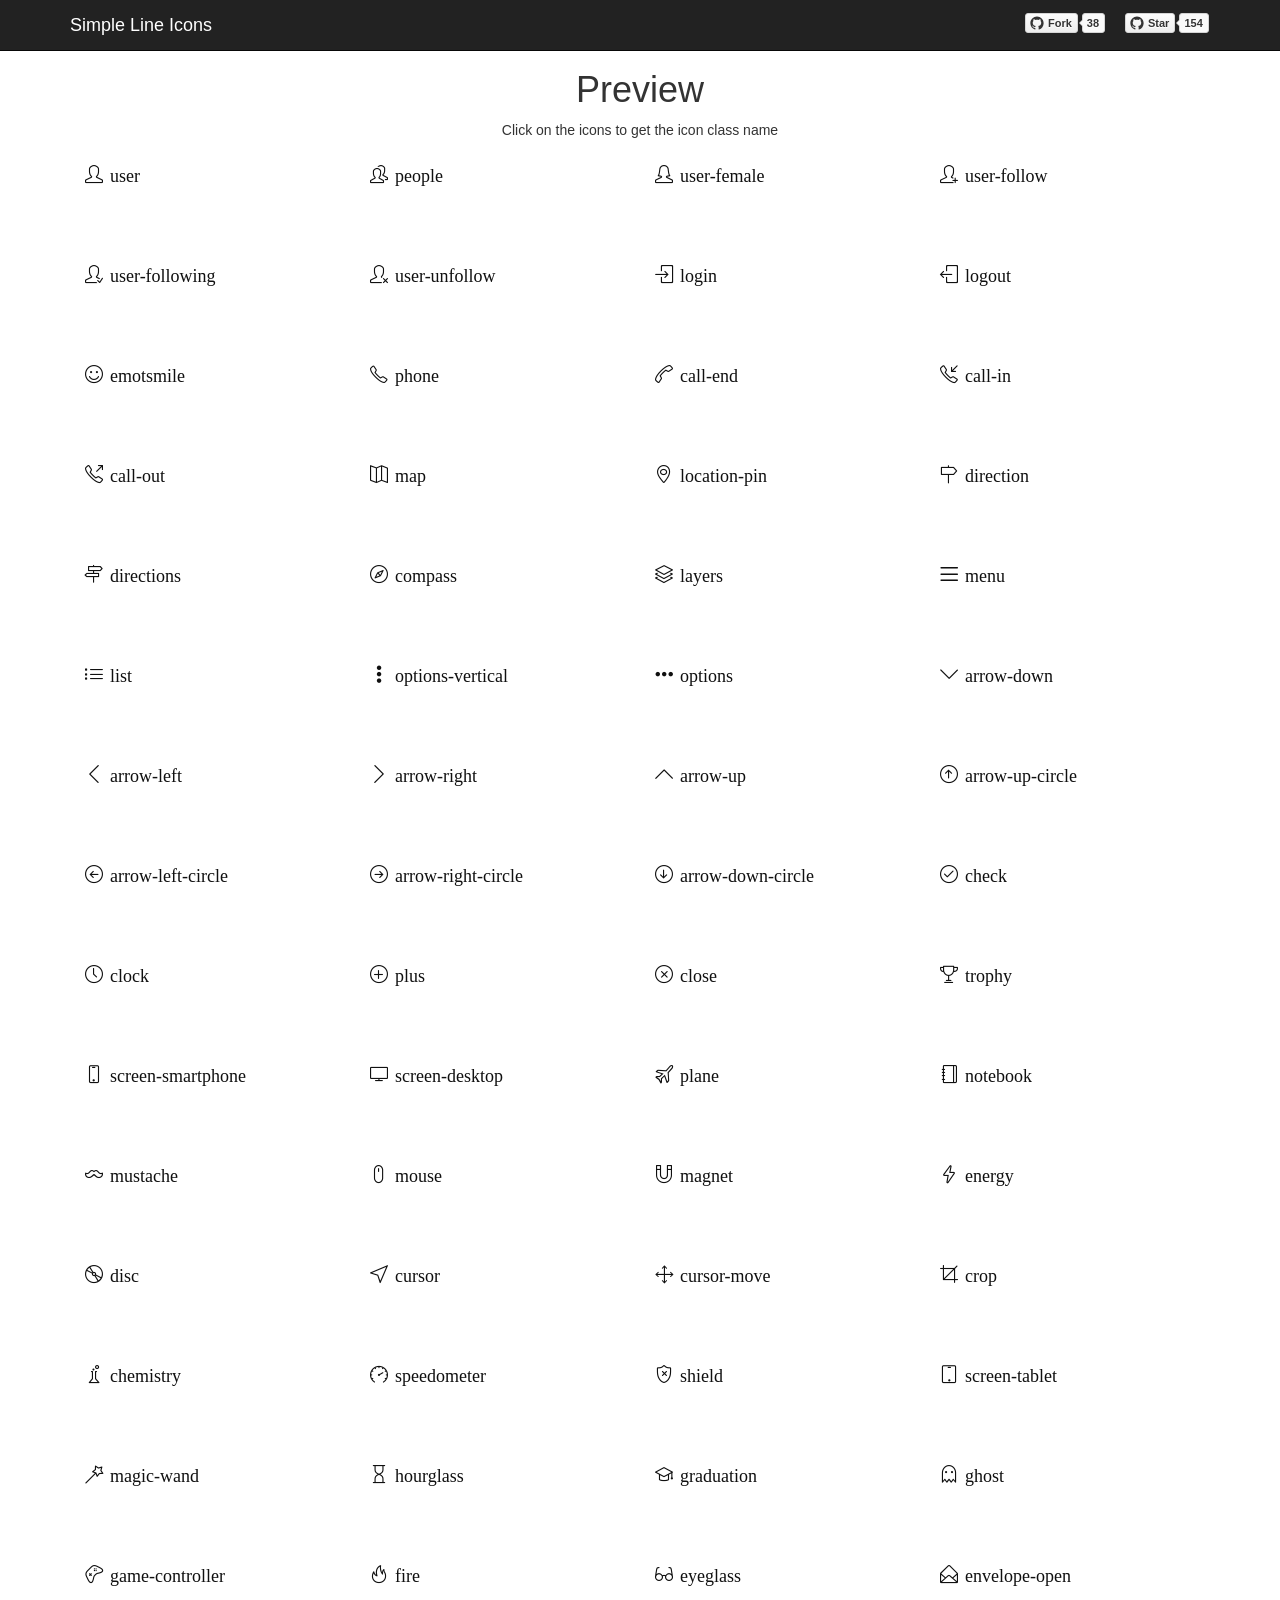
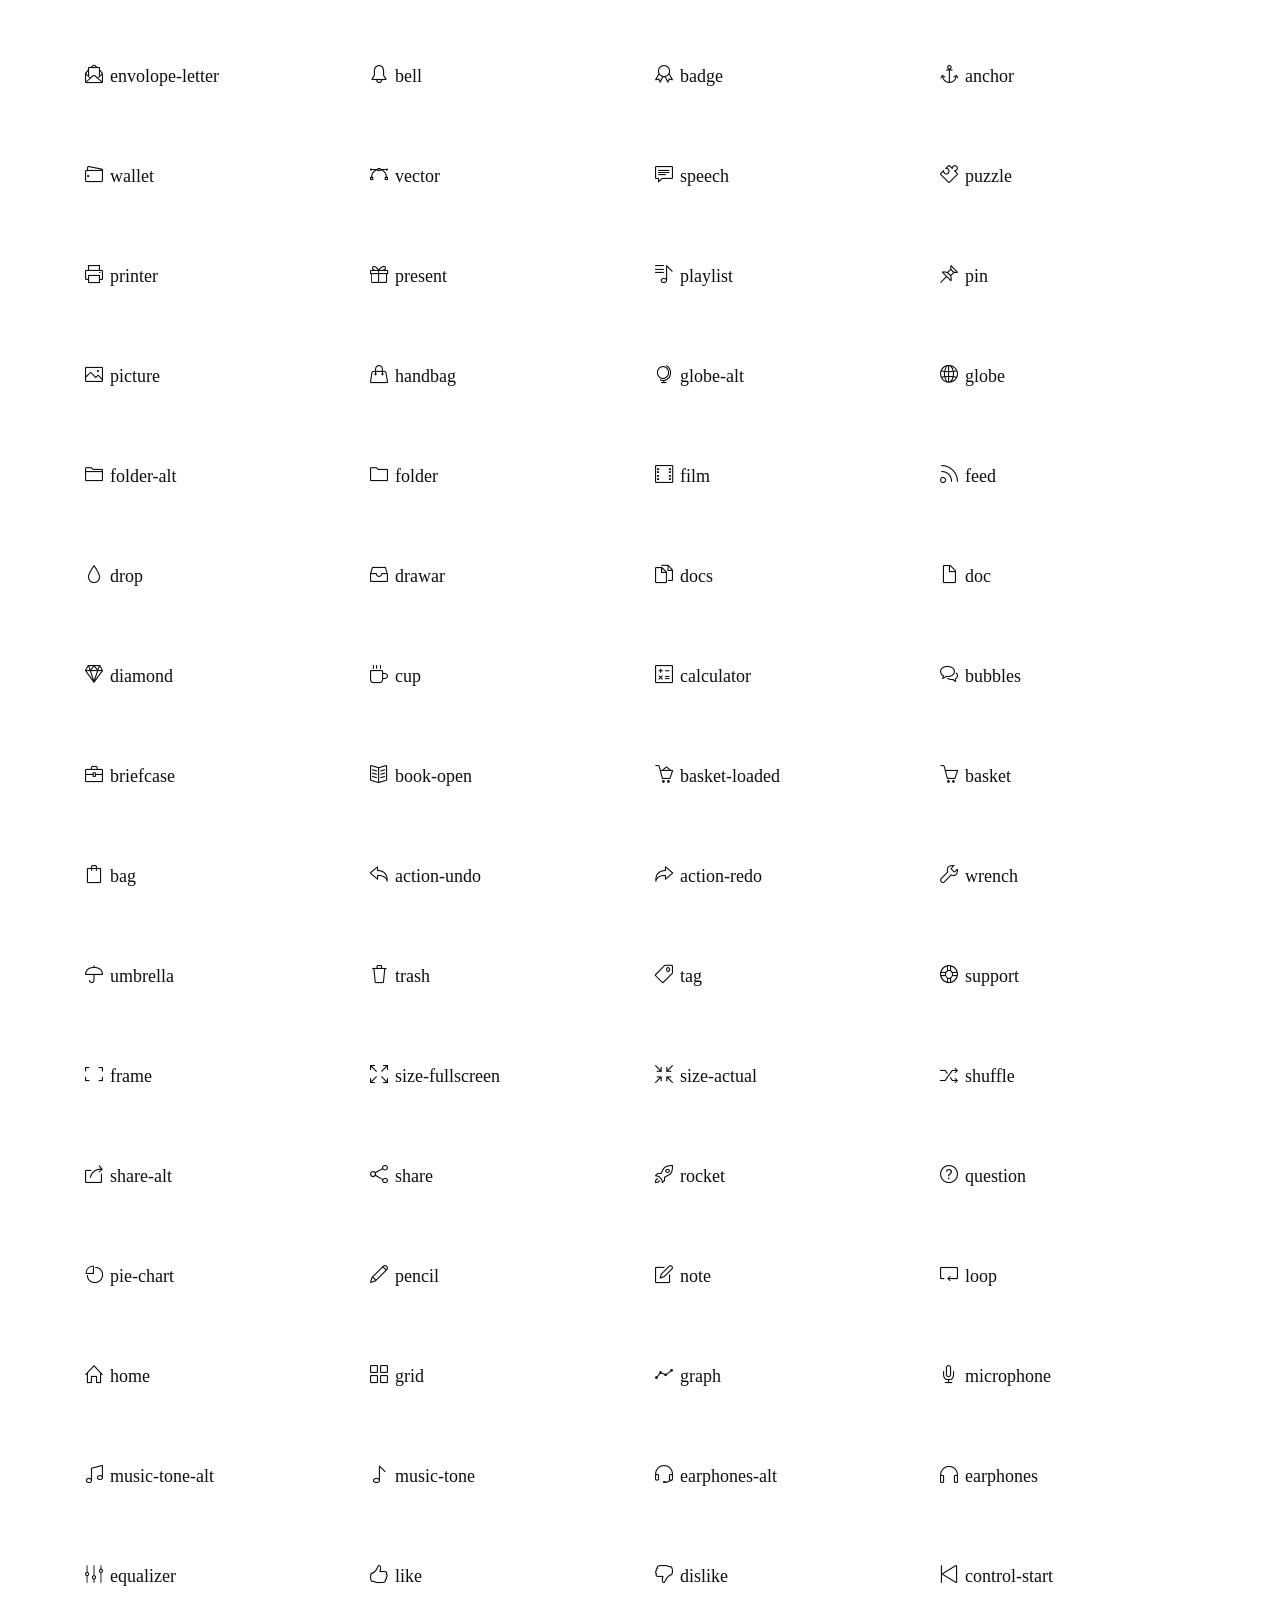
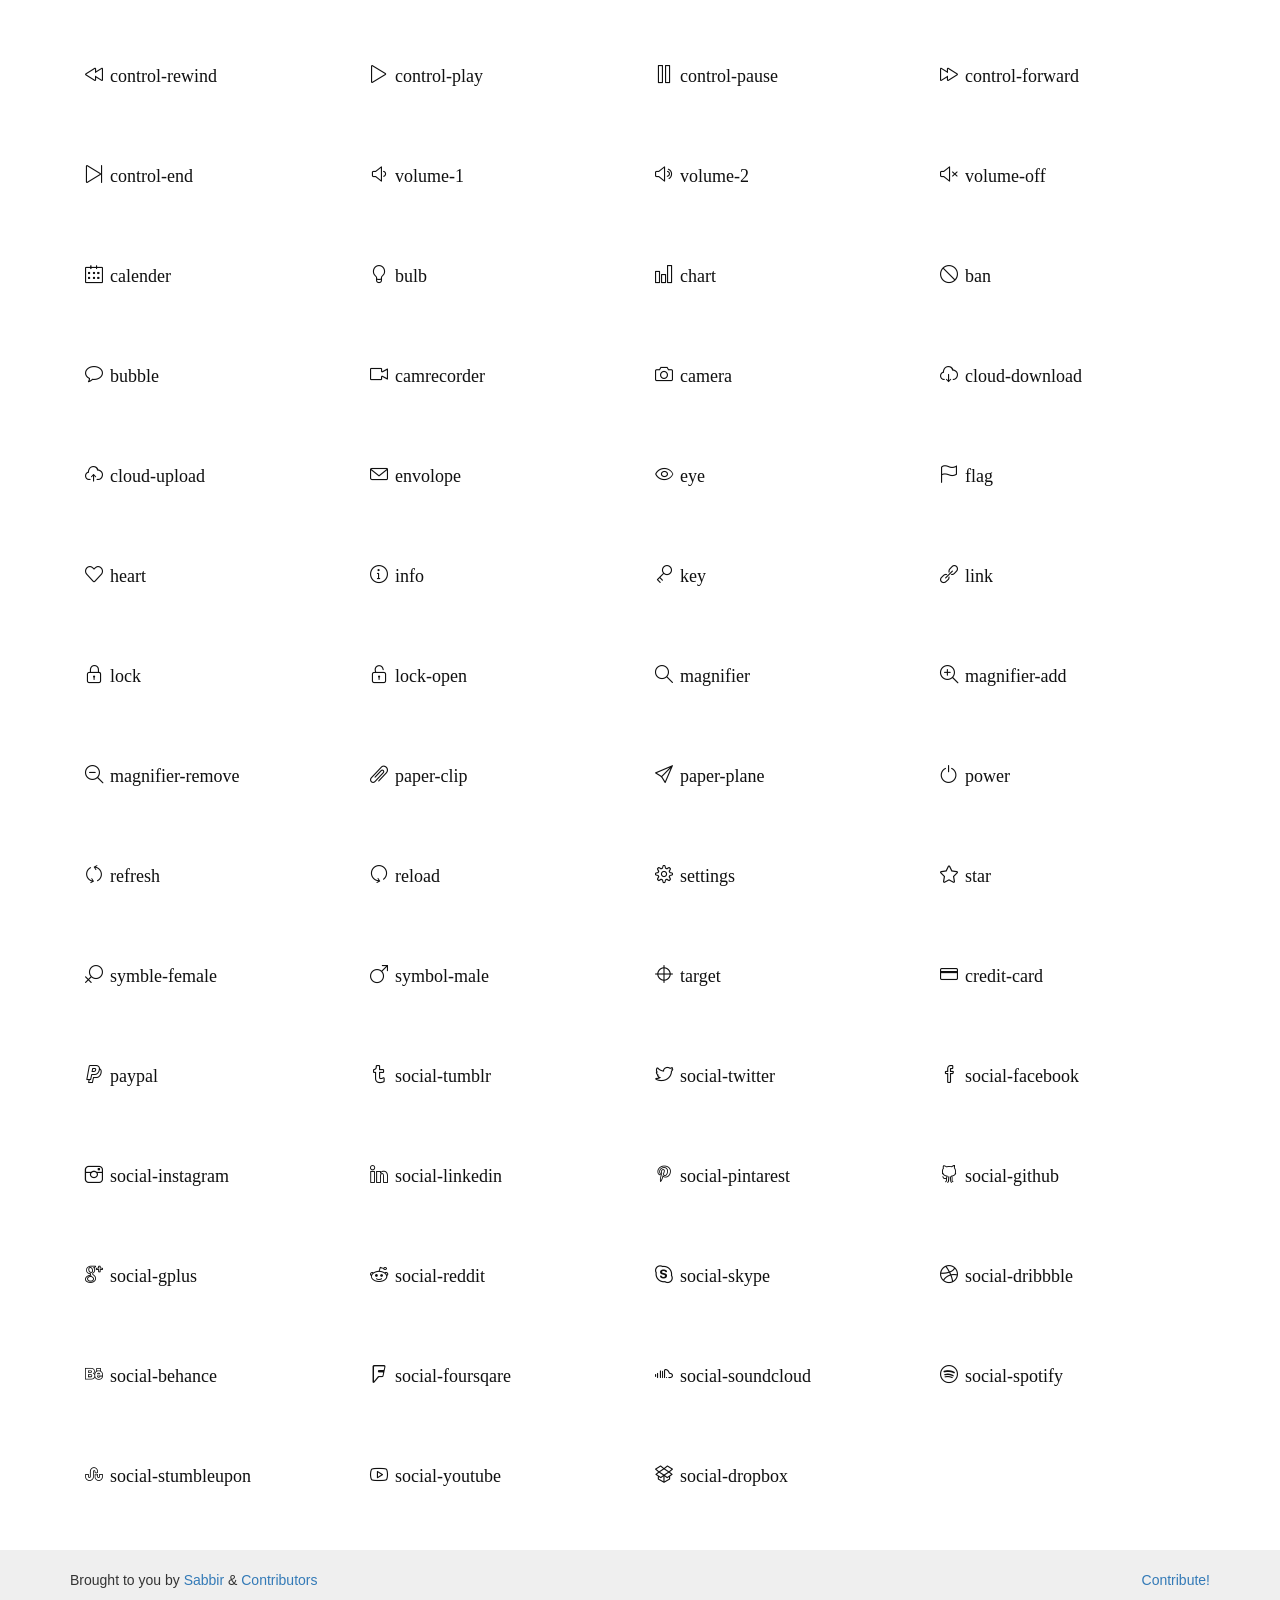
<file: WebRoot/html/simple-line-icons/Simple Line Icons.html>
<!-- saved from url=(0045)http://thesabbir.github.io/simple-line-icons/ -->
<html><head><meta http-equiv="Content-Type" content="text/html; charset=UTF-8">
    <meta charset="utf-8">
    <meta http-equiv="X-UA-Compatible" content="IE=edge,chrome=1">
    <meta name="description" content="Simple line icons">
    <meta name="keywords" content="simple, line, icons, icon pack, web icon">
    <meta name="viewport" content="width=device-width, initial-scale=1">
    <link rel="stylesheet" href="./Simple Line Icons_files/simple-line-icons.css">
    <link rel="stylesheet" href="./Simple Line Icons_files/bootstrap.css">
    <link rel="stylesheet" href="./Simple Line Icons_files/style.css">
    <title>Simple Line Icons</title>
<style type="text/css"></style></head>
<body>

<nav class="navbar navbar-inverse navbar-fixed-top">
    <div class="container">
        <div class="navbar-header">
            <button type="button" class="navbar-toggle collapsed" data-toggle="collapse" data-target="#bs-navbar-collapse">
                <span class="sr-only">Toggle navigation</span>
                <span class="icon-bar"></span>
                <span class="icon-bar"></span>
                <span class="icon-bar"></span>
            </button>
            <a class="navbar-brand" href="https://github.com/thesabbir/simple-line-icons">Simple Line Icons</a>
        </div>

        <div class="collapse navbar-collapse" id="bs-navbar-collapse">
            <ul class="nav navbar-nav navbar-right">
                <li><iframe src="./Simple Line Icons_files/github-btn.html" frameborder="0" scrolling="0" width="100px" height="20px"></iframe></li>
                <li><iframe src="./Simple Line Icons_files/github-btn(1).html" frameborder="0" scrolling="0" width="100px" height="20px"></iframe></li>
            </ul>
        </div>
    </div>
</nav>

<div class="container mt">
    <h1 class="text-center">Preview</h1>
    <p class="text-center">Click on the icons to get the icon class name</p>
    <div class="icon-preview-box col-xs-6 col-md-3 col-lg-3">
                <div class="preview">
                <a href="http://thesabbir.github.io/simple-line-icons/#" class="show-code" title="click to show css class name"><i class="icon-user icons"></i><span class="name">user</span> <code class="code-preview" style="display: none;">.icon-user</code></a>
                </div>
            </div><div class="icon-preview-box col-xs-6 col-md-3 col-lg-3">
                <div class="preview">
                <a href="http://thesabbir.github.io/simple-line-icons/#" class="show-code" title="click to show css class name"><i class="icon-people icons"></i><span class="name">people</span> <code class="code-preview" style="display: none;">.icon-people</code></a>
                </div>
            </div><div class="icon-preview-box col-xs-6 col-md-3 col-lg-3">
                <div class="preview">
                <a href="http://thesabbir.github.io/simple-line-icons/#" class="show-code" title="click to show css class name"><i class="icon-user-female icons"></i><span class="name">user-female</span> <code class="code-preview" style="display: none;">.icon-user-female</code></a>
                </div>
            </div><div class="icon-preview-box col-xs-6 col-md-3 col-lg-3">
                <div class="preview">
                <a href="http://thesabbir.github.io/simple-line-icons/#" class="show-code" title="click to show css class name"><i class="icon-user-follow icons"></i><span class="name">user-follow</span> <code class="code-preview" style="display: none;">.icon-user-follow</code></a>
                </div>
            </div><div class="icon-preview-box col-xs-6 col-md-3 col-lg-3">
                <div class="preview">
                <a href="http://thesabbir.github.io/simple-line-icons/#" class="show-code" title="click to show css class name"><i class="icon-user-following icons"></i><span class="name">user-following</span> <code class="code-preview" style="display: none;">.icon-user-following</code></a>
                </div>
            </div><div class="icon-preview-box col-xs-6 col-md-3 col-lg-3">
                <div class="preview">
                <a href="http://thesabbir.github.io/simple-line-icons/#" class="show-code" title="click to show css class name"><i class="icon-user-unfollow icons"></i><span class="name">user-unfollow</span> <code class="code-preview" style="display: none;">.icon-user-unfollow</code></a>
                </div>
            </div><div class="icon-preview-box col-xs-6 col-md-3 col-lg-3">
                <div class="preview">
                <a href="http://thesabbir.github.io/simple-line-icons/#" class="show-code" title="click to show css class name"><i class="icon-login icons"></i><span class="name">login</span> <code class="code-preview" style="display: none;">.icon-login</code></a>
                </div>
            </div><div class="icon-preview-box col-xs-6 col-md-3 col-lg-3">
                <div class="preview">
                <a href="http://thesabbir.github.io/simple-line-icons/#" class="show-code" title="click to show css class name"><i class="icon-logout icons"></i><span class="name">logout</span> <code class="code-preview" style="display: none;">.icon-logout</code></a>
                </div>
            </div><div class="icon-preview-box col-xs-6 col-md-3 col-lg-3">
                <div class="preview">
                <a href="http://thesabbir.github.io/simple-line-icons/#" class="show-code" title="click to show css class name"><i class="icon-emotsmile icons"></i><span class="name">emotsmile</span> <code class="code-preview" style="display: none;">.icon-emotsmile</code></a>
                </div>
            </div><div class="icon-preview-box col-xs-6 col-md-3 col-lg-3">
                <div class="preview">
                <a href="http://thesabbir.github.io/simple-line-icons/#" class="show-code" title="click to show css class name"><i class="icon-phone icons"></i><span class="name">phone</span> <code class="code-preview" style="display: none;">.icon-phone</code></a>
                </div>
            </div><div class="icon-preview-box col-xs-6 col-md-3 col-lg-3">
                <div class="preview">
                <a href="http://thesabbir.github.io/simple-line-icons/#" class="show-code" title="click to show css class name"><i class="icon-call-end icons"></i><span class="name">call-end</span> <code class="code-preview" style="display: none;">.icon-call-end</code></a>
                </div>
            </div><div class="icon-preview-box col-xs-6 col-md-3 col-lg-3">
                <div class="preview">
                <a href="http://thesabbir.github.io/simple-line-icons/#" class="show-code" title="click to show css class name"><i class="icon-call-in icons"></i><span class="name">call-in</span> <code class="code-preview" style="display: none;">.icon-call-in</code></a>
                </div>
            </div><div class="icon-preview-box col-xs-6 col-md-3 col-lg-3">
                <div class="preview">
                <a href="http://thesabbir.github.io/simple-line-icons/#" class="show-code" title="click to show css class name"><i class="icon-call-out icons"></i><span class="name">call-out</span> <code class="code-preview" style="display: none;">.icon-call-out</code></a>
                </div>
            </div><div class="icon-preview-box col-xs-6 col-md-3 col-lg-3">
                <div class="preview">
                <a href="http://thesabbir.github.io/simple-line-icons/#" class="show-code" title="click to show css class name"><i class="icon-map icons"></i><span class="name">map</span> <code class="code-preview" style="display: none;">.icon-map</code></a>
                </div>
            </div><div class="icon-preview-box col-xs-6 col-md-3 col-lg-3">
                <div class="preview">
                <a href="http://thesabbir.github.io/simple-line-icons/#" class="show-code" title="click to show css class name"><i class="icon-location-pin icons"></i><span class="name">location-pin</span> <code class="code-preview" style="display: none;">.icon-location-pin</code></a>
                </div>
            </div><div class="icon-preview-box col-xs-6 col-md-3 col-lg-3">
                <div class="preview">
                <a href="http://thesabbir.github.io/simple-line-icons/#" class="show-code" title="click to show css class name"><i class="icon-direction icons"></i><span class="name">direction</span> <code class="code-preview" style="display: none;">.icon-direction</code></a>
                </div>
            </div><div class="icon-preview-box col-xs-6 col-md-3 col-lg-3">
                <div class="preview">
                <a href="http://thesabbir.github.io/simple-line-icons/#" class="show-code" title="click to show css class name"><i class="icon-directions icons"></i><span class="name">directions</span> <code class="code-preview" style="display: none;">.icon-directions</code></a>
                </div>
            </div><div class="icon-preview-box col-xs-6 col-md-3 col-lg-3">
                <div class="preview">
                <a href="http://thesabbir.github.io/simple-line-icons/#" class="show-code" title="click to show css class name"><i class="icon-compass icons"></i><span class="name">compass</span> <code class="code-preview" style="display: none;">.icon-compass</code></a>
                </div>
            </div><div class="icon-preview-box col-xs-6 col-md-3 col-lg-3">
                <div class="preview">
                <a href="http://thesabbir.github.io/simple-line-icons/#" class="show-code" title="click to show css class name"><i class="icon-layers icons"></i><span class="name">layers</span> <code class="code-preview" style="display: none;">.icon-layers</code></a>
                </div>
            </div><div class="icon-preview-box col-xs-6 col-md-3 col-lg-3">
                <div class="preview">
                <a href="http://thesabbir.github.io/simple-line-icons/#" class="show-code" title="click to show css class name"><i class="icon-menu icons"></i><span class="name">menu</span> <code class="code-preview" style="display: none;">.icon-menu</code></a>
                </div>
            </div><div class="icon-preview-box col-xs-6 col-md-3 col-lg-3">
                <div class="preview">
                <a href="http://thesabbir.github.io/simple-line-icons/#" class="show-code" title="click to show css class name"><i class="icon-list icons"></i><span class="name">list</span> <code class="code-preview" style="display: none;">.icon-list</code></a>
                </div>
            </div><div class="icon-preview-box col-xs-6 col-md-3 col-lg-3">
                <div class="preview">
                <a href="http://thesabbir.github.io/simple-line-icons/#" class="show-code" title="click to show css class name"><i class="icon-options-vertical icons"></i><span class="name">options-vertical</span> <code class="code-preview" style="display: none;">.icon-options-vertical</code></a>
                </div>
            </div><div class="icon-preview-box col-xs-6 col-md-3 col-lg-3">
                <div class="preview">
                <a href="http://thesabbir.github.io/simple-line-icons/#" class="show-code" title="click to show css class name"><i class="icon-options icons"></i><span class="name">options</span> <code class="code-preview" style="display: none;">.icon-options</code></a>
                </div>
            </div><div class="icon-preview-box col-xs-6 col-md-3 col-lg-3">
                <div class="preview">
                <a href="http://thesabbir.github.io/simple-line-icons/#" class="show-code" title="click to show css class name"><i class="icon-arrow-down icons"></i><span class="name">arrow-down</span> <code class="code-preview" style="display: none;">.icon-arrow-down</code></a>
                </div>
            </div><div class="icon-preview-box col-xs-6 col-md-3 col-lg-3">
                <div class="preview">
                <a href="http://thesabbir.github.io/simple-line-icons/#" class="show-code" title="click to show css class name"><i class="icon-arrow-left icons"></i><span class="name">arrow-left</span> <code class="code-preview" style="display: none;">.icon-arrow-left</code></a>
                </div>
            </div><div class="icon-preview-box col-xs-6 col-md-3 col-lg-3">
                <div class="preview">
                <a href="http://thesabbir.github.io/simple-line-icons/#" class="show-code" title="click to show css class name"><i class="icon-arrow-right icons"></i><span class="name">arrow-right</span> <code class="code-preview" style="display: none;">.icon-arrow-right</code></a>
                </div>
            </div><div class="icon-preview-box col-xs-6 col-md-3 col-lg-3">
                <div class="preview">
                <a href="http://thesabbir.github.io/simple-line-icons/#" class="show-code" title="click to show css class name"><i class="icon-arrow-up icons"></i><span class="name">arrow-up</span> <code class="code-preview" style="display: none;">.icon-arrow-up</code></a>
                </div>
            </div><div class="icon-preview-box col-xs-6 col-md-3 col-lg-3">
                <div class="preview">
                <a href="http://thesabbir.github.io/simple-line-icons/#" class="show-code" title="click to show css class name"><i class="icon-arrow-up-circle icons"></i><span class="name">arrow-up-circle</span> <code class="code-preview" style="display: none;">.icon-arrow-up-circle</code></a>
                </div>
            </div><div class="icon-preview-box col-xs-6 col-md-3 col-lg-3">
                <div class="preview">
                <a href="http://thesabbir.github.io/simple-line-icons/#" class="show-code" title="click to show css class name"><i class="icon-arrow-left-circle icons"></i><span class="name">arrow-left-circle</span> <code class="code-preview" style="display: none;">.icon-arrow-left-circle</code></a>
                </div>
            </div><div class="icon-preview-box col-xs-6 col-md-3 col-lg-3">
                <div class="preview">
                <a href="http://thesabbir.github.io/simple-line-icons/#" class="show-code" title="click to show css class name"><i class="icon-arrow-right-circle icons"></i><span class="name">arrow-right-circle</span> <code class="code-preview" style="display: none;">.icon-arrow-right-circle</code></a>
                </div>
            </div><div class="icon-preview-box col-xs-6 col-md-3 col-lg-3">
                <div class="preview">
                <a href="http://thesabbir.github.io/simple-line-icons/#" class="show-code" title="click to show css class name"><i class="icon-arrow-down-circle icons"></i><span class="name">arrow-down-circle</span> <code class="code-preview" style="display: none;">.icon-arrow-down-circle</code></a>
                </div>
            </div><div class="icon-preview-box col-xs-6 col-md-3 col-lg-3">
                <div class="preview">
                <a href="http://thesabbir.github.io/simple-line-icons/#" class="show-code" title="click to show css class name"><i class="icon-check icons"></i><span class="name">check</span> <code class="code-preview" style="display: none;">.icon-check</code></a>
                </div>
            </div><div class="icon-preview-box col-xs-6 col-md-3 col-lg-3">
                <div class="preview">
                <a href="http://thesabbir.github.io/simple-line-icons/#" class="show-code" title="click to show css class name"><i class="icon-clock icons"></i><span class="name">clock</span> <code class="code-preview" style="display: none;">.icon-clock</code></a>
                </div>
            </div><div class="icon-preview-box col-xs-6 col-md-3 col-lg-3">
                <div class="preview">
                <a href="http://thesabbir.github.io/simple-line-icons/#" class="show-code" title="click to show css class name"><i class="icon-plus icons"></i><span class="name">plus</span> <code class="code-preview" style="display: none;">.icon-plus</code></a>
                </div>
            </div><div class="icon-preview-box col-xs-6 col-md-3 col-lg-3">
                <div class="preview">
                <a href="http://thesabbir.github.io/simple-line-icons/#" class="show-code" title="click to show css class name"><i class="icon-close icons"></i><span class="name">close</span> <code class="code-preview" style="display: none;">.icon-close</code></a>
                </div>
            </div><div class="icon-preview-box col-xs-6 col-md-3 col-lg-3">
                <div class="preview">
                <a href="http://thesabbir.github.io/simple-line-icons/#" class="show-code" title="click to show css class name"><i class="icon-trophy icons"></i><span class="name">trophy</span> <code class="code-preview" style="display: none;">.icon-trophy</code></a>
                </div>
            </div><div class="icon-preview-box col-xs-6 col-md-3 col-lg-3">
                <div class="preview">
                <a href="http://thesabbir.github.io/simple-line-icons/#" class="show-code" title="click to show css class name"><i class="icon-screen-smartphone icons"></i><span class="name">screen-smartphone</span> <code class="code-preview" style="display: none;">.icon-screen-smartphone</code></a>
                </div>
            </div><div class="icon-preview-box col-xs-6 col-md-3 col-lg-3">
                <div class="preview">
                <a href="http://thesabbir.github.io/simple-line-icons/#" class="show-code" title="click to show css class name"><i class="icon-screen-desktop icons"></i><span class="name">screen-desktop</span> <code class="code-preview" style="display: none;">.icon-screen-desktop</code></a>
                </div>
            </div><div class="icon-preview-box col-xs-6 col-md-3 col-lg-3">
                <div class="preview">
                <a href="http://thesabbir.github.io/simple-line-icons/#" class="show-code" title="click to show css class name"><i class="icon-plane icons"></i><span class="name">plane</span> <code class="code-preview" style="display: none;">.icon-plane</code></a>
                </div>
            </div><div class="icon-preview-box col-xs-6 col-md-3 col-lg-3">
                <div class="preview">
                <a href="http://thesabbir.github.io/simple-line-icons/#" class="show-code" title="click to show css class name"><i class="icon-notebook icons"></i><span class="name">notebook</span> <code class="code-preview" style="display: none;">.icon-notebook</code></a>
                </div>
            </div><div class="icon-preview-box col-xs-6 col-md-3 col-lg-3">
                <div class="preview">
                <a href="http://thesabbir.github.io/simple-line-icons/#" class="show-code" title="click to show css class name"><i class="icon-mustache icons"></i><span class="name">mustache</span> <code class="code-preview" style="display: none;">.icon-mustache</code></a>
                </div>
            </div><div class="icon-preview-box col-xs-6 col-md-3 col-lg-3">
                <div class="preview">
                <a href="http://thesabbir.github.io/simple-line-icons/#" class="show-code" title="click to show css class name"><i class="icon-mouse icons"></i><span class="name">mouse</span> <code class="code-preview" style="display: none;">.icon-mouse</code></a>
                </div>
            </div><div class="icon-preview-box col-xs-6 col-md-3 col-lg-3">
                <div class="preview">
                <a href="http://thesabbir.github.io/simple-line-icons/#" class="show-code" title="click to show css class name"><i class="icon-magnet icons"></i><span class="name">magnet</span> <code class="code-preview" style="display: none;">.icon-magnet</code></a>
                </div>
            </div><div class="icon-preview-box col-xs-6 col-md-3 col-lg-3">
                <div class="preview">
                <a href="http://thesabbir.github.io/simple-line-icons/#" class="show-code" title="click to show css class name"><i class="icon-energy icons"></i><span class="name">energy</span> <code class="code-preview" style="display: none;">.icon-energy</code></a>
                </div>
            </div><div class="icon-preview-box col-xs-6 col-md-3 col-lg-3">
                <div class="preview">
                <a href="http://thesabbir.github.io/simple-line-icons/#" class="show-code" title="click to show css class name"><i class="icon-disc icons"></i><span class="name">disc</span> <code class="code-preview" style="display: none;">.icon-disc</code></a>
                </div>
            </div><div class="icon-preview-box col-xs-6 col-md-3 col-lg-3">
                <div class="preview">
                <a href="http://thesabbir.github.io/simple-line-icons/#" class="show-code" title="click to show css class name"><i class="icon-cursor icons"></i><span class="name">cursor</span> <code class="code-preview" style="display: none;">.icon-cursor</code></a>
                </div>
            </div><div class="icon-preview-box col-xs-6 col-md-3 col-lg-3">
                <div class="preview">
                <a href="http://thesabbir.github.io/simple-line-icons/#" class="show-code" title="click to show css class name"><i class="icon-cursor-move icons"></i><span class="name">cursor-move</span> <code class="code-preview" style="display: none;">.icon-cursor-move</code></a>
                </div>
            </div><div class="icon-preview-box col-xs-6 col-md-3 col-lg-3">
                <div class="preview">
                <a href="http://thesabbir.github.io/simple-line-icons/#" class="show-code" title="click to show css class name"><i class="icon-crop icons"></i><span class="name">crop</span> <code class="code-preview" style="display: none;">.icon-crop</code></a>
                </div>
            </div><div class="icon-preview-box col-xs-6 col-md-3 col-lg-3">
                <div class="preview">
                <a href="http://thesabbir.github.io/simple-line-icons/#" class="show-code" title="click to show css class name"><i class="icon-chemistry icons"></i><span class="name">chemistry</span> <code class="code-preview" style="display: none;">.icon-chemistry</code></a>
                </div>
            </div><div class="icon-preview-box col-xs-6 col-md-3 col-lg-3">
                <div class="preview">
                <a href="http://thesabbir.github.io/simple-line-icons/#" class="show-code" title="click to show css class name"><i class="icon-speedometer icons"></i><span class="name">speedometer</span> <code class="code-preview" style="display: none;">.icon-speedometer</code></a>
                </div>
            </div><div class="icon-preview-box col-xs-6 col-md-3 col-lg-3">
                <div class="preview">
                <a href="http://thesabbir.github.io/simple-line-icons/#" class="show-code" title="click to show css class name"><i class="icon-shield icons"></i><span class="name">shield</span> <code class="code-preview" style="display: none;">.icon-shield</code></a>
                </div>
            </div><div class="icon-preview-box col-xs-6 col-md-3 col-lg-3">
                <div class="preview">
                <a href="http://thesabbir.github.io/simple-line-icons/#" class="show-code" title="click to show css class name"><i class="icon-screen-tablet icons"></i><span class="name">screen-tablet</span> <code class="code-preview" style="display: none;">.icon-screen-tablet</code></a>
                </div>
            </div><div class="icon-preview-box col-xs-6 col-md-3 col-lg-3">
                <div class="preview">
                <a href="http://thesabbir.github.io/simple-line-icons/#" class="show-code" title="click to show css class name"><i class="icon-magic-wand icons"></i><span class="name">magic-wand</span> <code class="code-preview" style="display: none;">.icon-magic-wand</code></a>
                </div>
            </div><div class="icon-preview-box col-xs-6 col-md-3 col-lg-3">
                <div class="preview">
                <a href="http://thesabbir.github.io/simple-line-icons/#" class="show-code" title="click to show css class name"><i class="icon-hourglass icons"></i><span class="name">hourglass</span> <code class="code-preview" style="display: none;">.icon-hourglass</code></a>
                </div>
            </div><div class="icon-preview-box col-xs-6 col-md-3 col-lg-3">
                <div class="preview">
                <a href="http://thesabbir.github.io/simple-line-icons/#" class="show-code" title="click to show css class name"><i class="icon-graduation icons"></i><span class="name">graduation</span> <code class="code-preview" style="display: none;">.icon-graduation</code></a>
                </div>
            </div><div class="icon-preview-box col-xs-6 col-md-3 col-lg-3">
                <div class="preview">
                <a href="http://thesabbir.github.io/simple-line-icons/#" class="show-code" title="click to show css class name"><i class="icon-ghost icons"></i><span class="name">ghost</span> <code class="code-preview" style="display: none;">.icon-ghost</code></a>
                </div>
            </div><div class="icon-preview-box col-xs-6 col-md-3 col-lg-3">
                <div class="preview">
                <a href="http://thesabbir.github.io/simple-line-icons/#" class="show-code" title="click to show css class name"><i class="icon-game-controller icons"></i><span class="name">game-controller</span> <code class="code-preview" style="display: none;">.icon-game-controller</code></a>
                </div>
            </div><div class="icon-preview-box col-xs-6 col-md-3 col-lg-3">
                <div class="preview">
                <a href="http://thesabbir.github.io/simple-line-icons/#" class="show-code" title="click to show css class name"><i class="icon-fire icons"></i><span class="name">fire</span> <code class="code-preview" style="display: none;">.icon-fire</code></a>
                </div>
            </div><div class="icon-preview-box col-xs-6 col-md-3 col-lg-3">
                <div class="preview">
                <a href="http://thesabbir.github.io/simple-line-icons/#" class="show-code" title="click to show css class name"><i class="icon-eyeglass icons"></i><span class="name">eyeglass</span> <code class="code-preview" style="display: none;">.icon-eyeglass</code></a>
                </div>
            </div><div class="icon-preview-box col-xs-6 col-md-3 col-lg-3">
                <div class="preview">
                <a href="http://thesabbir.github.io/simple-line-icons/#" class="show-code" title="click to show css class name"><i class="icon-envelope-open icons"></i><span class="name">envelope-open</span> <code class="code-preview" style="display: none;">.icon-envelope-open</code></a>
                </div>
            </div><div class="icon-preview-box col-xs-6 col-md-3 col-lg-3">
                <div class="preview">
                <a href="http://thesabbir.github.io/simple-line-icons/#" class="show-code" title="click to show css class name"><i class="icon-envolope-letter icons"></i><span class="name">envolope-letter</span> <code class="code-preview" style="display: none;">.icon-envolope-letter</code></a>
                </div>
            </div><div class="icon-preview-box col-xs-6 col-md-3 col-lg-3">
                <div class="preview">
                <a href="http://thesabbir.github.io/simple-line-icons/#" class="show-code" title="click to show css class name"><i class="icon-bell icons"></i><span class="name">bell</span> <code class="code-preview" style="display: none;">.icon-bell</code></a>
                </div>
            </div><div class="icon-preview-box col-xs-6 col-md-3 col-lg-3">
                <div class="preview">
                <a href="http://thesabbir.github.io/simple-line-icons/#" class="show-code" title="click to show css class name"><i class="icon-badge icons"></i><span class="name">badge</span> <code class="code-preview" style="display: none;">.icon-badge</code></a>
                </div>
            </div><div class="icon-preview-box col-xs-6 col-md-3 col-lg-3">
                <div class="preview">
                <a href="http://thesabbir.github.io/simple-line-icons/#" class="show-code" title="click to show css class name"><i class="icon-anchor icons"></i><span class="name">anchor</span> <code class="code-preview" style="display: none;">.icon-anchor</code></a>
                </div>
            </div><div class="icon-preview-box col-xs-6 col-md-3 col-lg-3">
                <div class="preview">
                <a href="http://thesabbir.github.io/simple-line-icons/#" class="show-code" title="click to show css class name"><i class="icon-wallet icons"></i><span class="name">wallet</span> <code class="code-preview" style="display: none;">.icon-wallet</code></a>
                </div>
            </div><div class="icon-preview-box col-xs-6 col-md-3 col-lg-3">
                <div class="preview">
                <a href="http://thesabbir.github.io/simple-line-icons/#" class="show-code" title="click to show css class name"><i class="icon-vector icons"></i><span class="name">vector</span> <code class="code-preview" style="display: none;">.icon-vector</code></a>
                </div>
            </div><div class="icon-preview-box col-xs-6 col-md-3 col-lg-3">
                <div class="preview">
                <a href="http://thesabbir.github.io/simple-line-icons/#" class="show-code" title="click to show css class name"><i class="icon-speech icons"></i><span class="name">speech</span> <code class="code-preview" style="display: none;">.icon-speech</code></a>
                </div>
            </div><div class="icon-preview-box col-xs-6 col-md-3 col-lg-3">
                <div class="preview">
                <a href="http://thesabbir.github.io/simple-line-icons/#" class="show-code" title="click to show css class name"><i class="icon-puzzle icons"></i><span class="name">puzzle</span> <code class="code-preview" style="display: none;">.icon-puzzle</code></a>
                </div>
            </div><div class="icon-preview-box col-xs-6 col-md-3 col-lg-3">
                <div class="preview">
                <a href="http://thesabbir.github.io/simple-line-icons/#" class="show-code" title="click to show css class name"><i class="icon-printer icons"></i><span class="name">printer</span> <code class="code-preview" style="display: none;">.icon-printer</code></a>
                </div>
            </div><div class="icon-preview-box col-xs-6 col-md-3 col-lg-3">
                <div class="preview">
                <a href="http://thesabbir.github.io/simple-line-icons/#" class="show-code" title="click to show css class name"><i class="icon-present icons"></i><span class="name">present</span> <code class="code-preview" style="display: none;">.icon-present</code></a>
                </div>
            </div><div class="icon-preview-box col-xs-6 col-md-3 col-lg-3">
                <div class="preview">
                <a href="http://thesabbir.github.io/simple-line-icons/#" class="show-code" title="click to show css class name"><i class="icon-playlist icons"></i><span class="name">playlist</span> <code class="code-preview" style="display: none;">.icon-playlist</code></a>
                </div>
            </div><div class="icon-preview-box col-xs-6 col-md-3 col-lg-3">
                <div class="preview">
                <a href="http://thesabbir.github.io/simple-line-icons/#" class="show-code" title="click to show css class name"><i class="icon-pin icons"></i><span class="name">pin</span> <code class="code-preview" style="display: none;">.icon-pin</code></a>
                </div>
            </div><div class="icon-preview-box col-xs-6 col-md-3 col-lg-3">
                <div class="preview">
                <a href="http://thesabbir.github.io/simple-line-icons/#" class="show-code" title="click to show css class name"><i class="icon-picture icons"></i><span class="name">picture</span> <code class="code-preview" style="display: none;">.icon-picture</code></a>
                </div>
            </div><div class="icon-preview-box col-xs-6 col-md-3 col-lg-3">
                <div class="preview">
                <a href="http://thesabbir.github.io/simple-line-icons/#" class="show-code" title="click to show css class name"><i class="icon-handbag icons"></i><span class="name">handbag</span> <code class="code-preview" style="display: none;">.icon-handbag</code></a>
                </div>
            </div><div class="icon-preview-box col-xs-6 col-md-3 col-lg-3">
                <div class="preview">
                <a href="http://thesabbir.github.io/simple-line-icons/#" class="show-code" title="click to show css class name"><i class="icon-globe-alt icons"></i><span class="name">globe-alt</span> <code class="code-preview" style="display: none;">.icon-globe-alt</code></a>
                </div>
            </div><div class="icon-preview-box col-xs-6 col-md-3 col-lg-3">
                <div class="preview">
                <a href="http://thesabbir.github.io/simple-line-icons/#" class="show-code" title="click to show css class name"><i class="icon-globe icons"></i><span class="name">globe</span> <code class="code-preview" style="display: none;">.icon-globe</code></a>
                </div>
            </div><div class="icon-preview-box col-xs-6 col-md-3 col-lg-3">
                <div class="preview">
                <a href="http://thesabbir.github.io/simple-line-icons/#" class="show-code" title="click to show css class name"><i class="icon-folder-alt icons"></i><span class="name">folder-alt</span> <code class="code-preview" style="display: none;">.icon-folder-alt</code></a>
                </div>
            </div><div class="icon-preview-box col-xs-6 col-md-3 col-lg-3">
                <div class="preview">
                <a href="http://thesabbir.github.io/simple-line-icons/#" class="show-code" title="click to show css class name"><i class="icon-folder icons"></i><span class="name">folder</span> <code class="code-preview" style="display: none;">.icon-folder</code></a>
                </div>
            </div><div class="icon-preview-box col-xs-6 col-md-3 col-lg-3">
                <div class="preview">
                <a href="http://thesabbir.github.io/simple-line-icons/#" class="show-code" title="click to show css class name"><i class="icon-film icons"></i><span class="name">film</span> <code class="code-preview" style="display: none;">.icon-film</code></a>
                </div>
            </div><div class="icon-preview-box col-xs-6 col-md-3 col-lg-3">
                <div class="preview">
                <a href="http://thesabbir.github.io/simple-line-icons/#" class="show-code" title="click to show css class name"><i class="icon-feed icons"></i><span class="name">feed</span> <code class="code-preview" style="display: none;">.icon-feed</code></a>
                </div>
            </div><div class="icon-preview-box col-xs-6 col-md-3 col-lg-3">
                <div class="preview">
                <a href="http://thesabbir.github.io/simple-line-icons/#" class="show-code" title="click to show css class name"><i class="icon-drop icons"></i><span class="name">drop</span> <code class="code-preview" style="display: none;">.icon-drop</code></a>
                </div>
            </div><div class="icon-preview-box col-xs-6 col-md-3 col-lg-3">
                <div class="preview">
                <a href="http://thesabbir.github.io/simple-line-icons/#" class="show-code" title="click to show css class name"><i class="icon-drawar icons"></i><span class="name">drawar</span> <code class="code-preview" style="display: none;">.icon-drawar</code></a>
                </div>
            </div><div class="icon-preview-box col-xs-6 col-md-3 col-lg-3">
                <div class="preview">
                <a href="http://thesabbir.github.io/simple-line-icons/#" class="show-code" title="click to show css class name"><i class="icon-docs icons"></i><span class="name">docs</span> <code class="code-preview" style="display: none;">.icon-docs</code></a>
                </div>
            </div><div class="icon-preview-box col-xs-6 col-md-3 col-lg-3">
                <div class="preview">
                <a href="http://thesabbir.github.io/simple-line-icons/#" class="show-code" title="click to show css class name"><i class="icon-doc icons"></i><span class="name">doc</span> <code class="code-preview" style="display: none;">.icon-doc</code></a>
                </div>
            </div><div class="icon-preview-box col-xs-6 col-md-3 col-lg-3">
                <div class="preview">
                <a href="http://thesabbir.github.io/simple-line-icons/#" class="show-code" title="click to show css class name"><i class="icon-diamond icons"></i><span class="name">diamond</span> <code class="code-preview" style="display: none;">.icon-diamond</code></a>
                </div>
            </div><div class="icon-preview-box col-xs-6 col-md-3 col-lg-3">
                <div class="preview">
                <a href="http://thesabbir.github.io/simple-line-icons/#" class="show-code" title="click to show css class name"><i class="icon-cup icons"></i><span class="name">cup</span> <code class="code-preview" style="display: none;">.icon-cup</code></a>
                </div>
            </div><div class="icon-preview-box col-xs-6 col-md-3 col-lg-3">
                <div class="preview">
                <a href="http://thesabbir.github.io/simple-line-icons/#" class="show-code" title="click to show css class name"><i class="icon-calculator icons"></i><span class="name">calculator</span> <code class="code-preview" style="display: none;">.icon-calculator</code></a>
                </div>
            </div><div class="icon-preview-box col-xs-6 col-md-3 col-lg-3">
                <div class="preview">
                <a href="http://thesabbir.github.io/simple-line-icons/#" class="show-code" title="click to show css class name"><i class="icon-bubbles icons"></i><span class="name">bubbles</span> <code class="code-preview" style="display: none;">.icon-bubbles</code></a>
                </div>
            </div><div class="icon-preview-box col-xs-6 col-md-3 col-lg-3">
                <div class="preview">
                <a href="http://thesabbir.github.io/simple-line-icons/#" class="show-code" title="click to show css class name"><i class="icon-briefcase icons"></i><span class="name">briefcase</span> <code class="code-preview" style="display: none;">.icon-briefcase</code></a>
                </div>
            </div><div class="icon-preview-box col-xs-6 col-md-3 col-lg-3">
                <div class="preview">
                <a href="http://thesabbir.github.io/simple-line-icons/#" class="show-code" title="click to show css class name"><i class="icon-book-open icons"></i><span class="name">book-open</span> <code class="code-preview" style="display: none;">.icon-book-open</code></a>
                </div>
            </div><div class="icon-preview-box col-xs-6 col-md-3 col-lg-3">
                <div class="preview">
                <a href="http://thesabbir.github.io/simple-line-icons/#" class="show-code" title="click to show css class name"><i class="icon-basket-loaded icons"></i><span class="name">basket-loaded</span> <code class="code-preview" style="display: none;">.icon-basket-loaded</code></a>
                </div>
            </div><div class="icon-preview-box col-xs-6 col-md-3 col-lg-3">
                <div class="preview">
                <a href="http://thesabbir.github.io/simple-line-icons/#" class="show-code" title="click to show css class name"><i class="icon-basket icons"></i><span class="name">basket</span> <code class="code-preview" style="display: none;">.icon-basket</code></a>
                </div>
            </div><div class="icon-preview-box col-xs-6 col-md-3 col-lg-3">
                <div class="preview">
                <a href="http://thesabbir.github.io/simple-line-icons/#" class="show-code" title="click to show css class name"><i class="icon-bag icons"></i><span class="name">bag</span> <code class="code-preview" style="display: none;">.icon-bag</code></a>
                </div>
            </div><div class="icon-preview-box col-xs-6 col-md-3 col-lg-3">
                <div class="preview">
                <a href="http://thesabbir.github.io/simple-line-icons/#" class="show-code" title="click to show css class name"><i class="icon-action-undo icons"></i><span class="name">action-undo</span> <code class="code-preview" style="display: none;">.icon-action-undo</code></a>
                </div>
            </div><div class="icon-preview-box col-xs-6 col-md-3 col-lg-3">
                <div class="preview">
                <a href="http://thesabbir.github.io/simple-line-icons/#" class="show-code" title="click to show css class name"><i class="icon-action-redo icons"></i><span class="name">action-redo</span> <code class="code-preview" style="display: none;">.icon-action-redo</code></a>
                </div>
            </div><div class="icon-preview-box col-xs-6 col-md-3 col-lg-3">
                <div class="preview">
                <a href="http://thesabbir.github.io/simple-line-icons/#" class="show-code" title="click to show css class name"><i class="icon-wrench icons"></i><span class="name">wrench</span> <code class="code-preview" style="display: none;">.icon-wrench</code></a>
                </div>
            </div><div class="icon-preview-box col-xs-6 col-md-3 col-lg-3">
                <div class="preview">
                <a href="http://thesabbir.github.io/simple-line-icons/#" class="show-code" title="click to show css class name"><i class="icon-umbrella icons"></i><span class="name">umbrella</span> <code class="code-preview" style="display: none;">.icon-umbrella</code></a>
                </div>
            </div><div class="icon-preview-box col-xs-6 col-md-3 col-lg-3">
                <div class="preview">
                <a href="http://thesabbir.github.io/simple-line-icons/#" class="show-code" title="click to show css class name"><i class="icon-trash icons"></i><span class="name">trash</span> <code class="code-preview" style="display: none;">.icon-trash</code></a>
                </div>
            </div><div class="icon-preview-box col-xs-6 col-md-3 col-lg-3">
                <div class="preview">
                <a href="http://thesabbir.github.io/simple-line-icons/#" class="show-code" title="click to show css class name"><i class="icon-tag icons"></i><span class="name">tag</span> <code class="code-preview" style="display: none;">.icon-tag</code></a>
                </div>
            </div><div class="icon-preview-box col-xs-6 col-md-3 col-lg-3">
                <div class="preview">
                <a href="http://thesabbir.github.io/simple-line-icons/#" class="show-code" title="click to show css class name"><i class="icon-support icons"></i><span class="name">support</span> <code class="code-preview" style="display: none;">.icon-support</code></a>
                </div>
            </div><div class="icon-preview-box col-xs-6 col-md-3 col-lg-3">
                <div class="preview">
                <a href="http://thesabbir.github.io/simple-line-icons/#" class="show-code" title="click to show css class name"><i class="icon-frame icons"></i><span class="name">frame</span> <code class="code-preview" style="display: none;">.icon-frame</code></a>
                </div>
            </div><div class="icon-preview-box col-xs-6 col-md-3 col-lg-3">
                <div class="preview">
                <a href="http://thesabbir.github.io/simple-line-icons/#" class="show-code" title="click to show css class name"><i class="icon-size-fullscreen icons"></i><span class="name">size-fullscreen</span> <code class="code-preview" style="display: none;">.icon-size-fullscreen</code></a>
                </div>
            </div><div class="icon-preview-box col-xs-6 col-md-3 col-lg-3">
                <div class="preview">
                <a href="http://thesabbir.github.io/simple-line-icons/#" class="show-code" title="click to show css class name"><i class="icon-size-actual icons"></i><span class="name">size-actual</span> <code class="code-preview" style="display: none;">.icon-size-actual</code></a>
                </div>
            </div><div class="icon-preview-box col-xs-6 col-md-3 col-lg-3">
                <div class="preview">
                <a href="http://thesabbir.github.io/simple-line-icons/#" class="show-code" title="click to show css class name"><i class="icon-shuffle icons"></i><span class="name">shuffle</span> <code class="code-preview" style="display: none;">.icon-shuffle</code></a>
                </div>
            </div><div class="icon-preview-box col-xs-6 col-md-3 col-lg-3">
                <div class="preview">
                <a href="http://thesabbir.github.io/simple-line-icons/#" class="show-code" title="click to show css class name"><i class="icon-share-alt icons"></i><span class="name">share-alt</span> <code class="code-preview" style="display: none;">.icon-share-alt</code></a>
                </div>
            </div><div class="icon-preview-box col-xs-6 col-md-3 col-lg-3">
                <div class="preview">
                <a href="http://thesabbir.github.io/simple-line-icons/#" class="show-code" title="click to show css class name"><i class="icon-share icons"></i><span class="name">share</span> <code class="code-preview" style="display: none;">.icon-share</code></a>
                </div>
            </div><div class="icon-preview-box col-xs-6 col-md-3 col-lg-3">
                <div class="preview">
                <a href="http://thesabbir.github.io/simple-line-icons/#" class="show-code" title="click to show css class name"><i class="icon-rocket icons"></i><span class="name">rocket</span> <code class="code-preview" style="display: none;">.icon-rocket</code></a>
                </div>
            </div><div class="icon-preview-box col-xs-6 col-md-3 col-lg-3">
                <div class="preview">
                <a href="http://thesabbir.github.io/simple-line-icons/#" class="show-code" title="click to show css class name"><i class="icon-question icons"></i><span class="name">question</span> <code class="code-preview" style="display: none;">.icon-question</code></a>
                </div>
            </div><div class="icon-preview-box col-xs-6 col-md-3 col-lg-3">
                <div class="preview">
                <a href="http://thesabbir.github.io/simple-line-icons/#" class="show-code" title="click to show css class name"><i class="icon-pie-chart icons"></i><span class="name">pie-chart</span> <code class="code-preview" style="display: none;">.icon-pie-chart</code></a>
                </div>
            </div><div class="icon-preview-box col-xs-6 col-md-3 col-lg-3">
                <div class="preview">
                <a href="http://thesabbir.github.io/simple-line-icons/#" class="show-code" title="click to show css class name"><i class="icon-pencil icons"></i><span class="name">pencil</span> <code class="code-preview" style="display: none;">.icon-pencil</code></a>
                </div>
            </div><div class="icon-preview-box col-xs-6 col-md-3 col-lg-3">
                <div class="preview">
                <a href="http://thesabbir.github.io/simple-line-icons/#" class="show-code" title="click to show css class name"><i class="icon-note icons"></i><span class="name">note</span> <code class="code-preview" style="display: none;">.icon-note</code></a>
                </div>
            </div><div class="icon-preview-box col-xs-6 col-md-3 col-lg-3">
                <div class="preview">
                <a href="http://thesabbir.github.io/simple-line-icons/#" class="show-code" title="click to show css class name"><i class="icon-loop icons"></i><span class="name">loop</span> <code class="code-preview" style="display: none;">.icon-loop</code></a>
                </div>
            </div><div class="icon-preview-box col-xs-6 col-md-3 col-lg-3">
                <div class="preview">
                <a href="http://thesabbir.github.io/simple-line-icons/#" class="show-code" title="click to show css class name"><i class="icon-home icons"></i><span class="name">home</span> <code class="code-preview" style="display: none;">.icon-home</code></a>
                </div>
            </div><div class="icon-preview-box col-xs-6 col-md-3 col-lg-3">
                <div class="preview">
                <a href="http://thesabbir.github.io/simple-line-icons/#" class="show-code" title="click to show css class name"><i class="icon-grid icons"></i><span class="name">grid</span> <code class="code-preview" style="display: none;">.icon-grid</code></a>
                </div>
            </div><div class="icon-preview-box col-xs-6 col-md-3 col-lg-3">
                <div class="preview">
                <a href="http://thesabbir.github.io/simple-line-icons/#" class="show-code" title="click to show css class name"><i class="icon-graph icons"></i><span class="name">graph</span> <code class="code-preview" style="display: none;">.icon-graph</code></a>
                </div>
            </div><div class="icon-preview-box col-xs-6 col-md-3 col-lg-3">
                <div class="preview">
                <a href="http://thesabbir.github.io/simple-line-icons/#" class="show-code" title="click to show css class name"><i class="icon-microphone icons"></i><span class="name">microphone</span> <code class="code-preview" style="display: none;">.icon-microphone</code></a>
                </div>
            </div><div class="icon-preview-box col-xs-6 col-md-3 col-lg-3">
                <div class="preview">
                <a href="http://thesabbir.github.io/simple-line-icons/#" class="show-code" title="click to show css class name"><i class="icon-music-tone-alt icons"></i><span class="name">music-tone-alt</span> <code class="code-preview" style="display: none;">.icon-music-tone-alt</code></a>
                </div>
            </div><div class="icon-preview-box col-xs-6 col-md-3 col-lg-3">
                <div class="preview">
                <a href="http://thesabbir.github.io/simple-line-icons/#" class="show-code" title="click to show css class name"><i class="icon-music-tone icons"></i><span class="name">music-tone</span> <code class="code-preview" style="display: none;">.icon-music-tone</code></a>
                </div>
            </div><div class="icon-preview-box col-xs-6 col-md-3 col-lg-3">
                <div class="preview">
                <a href="http://thesabbir.github.io/simple-line-icons/#" class="show-code" title="click to show css class name"><i class="icon-earphones-alt icons"></i><span class="name">earphones-alt</span> <code class="code-preview" style="display: none;">.icon-earphones-alt</code></a>
                </div>
            </div><div class="icon-preview-box col-xs-6 col-md-3 col-lg-3">
                <div class="preview">
                <a href="http://thesabbir.github.io/simple-line-icons/#" class="show-code" title="click to show css class name"><i class="icon-earphones icons"></i><span class="name">earphones</span> <code class="code-preview" style="display: none;">.icon-earphones</code></a>
                </div>
            </div><div class="icon-preview-box col-xs-6 col-md-3 col-lg-3">
                <div class="preview">
                <a href="http://thesabbir.github.io/simple-line-icons/#" class="show-code" title="click to show css class name"><i class="icon-equalizer icons"></i><span class="name">equalizer</span> <code class="code-preview" style="display: none;">.icon-equalizer</code></a>
                </div>
            </div><div class="icon-preview-box col-xs-6 col-md-3 col-lg-3">
                <div class="preview">
                <a href="http://thesabbir.github.io/simple-line-icons/#" class="show-code" title="click to show css class name"><i class="icon-like icons"></i><span class="name">like</span> <code class="code-preview" style="display: none;">.icon-like</code></a>
                </div>
            </div><div class="icon-preview-box col-xs-6 col-md-3 col-lg-3">
                <div class="preview">
                <a href="http://thesabbir.github.io/simple-line-icons/#" class="show-code" title="click to show css class name"><i class="icon-dislike icons"></i><span class="name">dislike</span> <code class="code-preview" style="display: none;">.icon-dislike</code></a>
                </div>
            </div><div class="icon-preview-box col-xs-6 col-md-3 col-lg-3">
                <div class="preview">
                <a href="http://thesabbir.github.io/simple-line-icons/#" class="show-code" title="click to show css class name"><i class="icon-control-start icons"></i><span class="name">control-start</span> <code class="code-preview" style="display: none;">.icon-control-start</code></a>
                </div>
            </div><div class="icon-preview-box col-xs-6 col-md-3 col-lg-3">
                <div class="preview">
                <a href="http://thesabbir.github.io/simple-line-icons/#" class="show-code" title="click to show css class name"><i class="icon-control-rewind icons"></i><span class="name">control-rewind</span> <code class="code-preview" style="display: none;">.icon-control-rewind</code></a>
                </div>
            </div><div class="icon-preview-box col-xs-6 col-md-3 col-lg-3">
                <div class="preview">
                <a href="http://thesabbir.github.io/simple-line-icons/#" class="show-code" title="click to show css class name"><i class="icon-control-play icons"></i><span class="name">control-play</span> <code class="code-preview" style="display: none;">.icon-control-play</code></a>
                </div>
            </div><div class="icon-preview-box col-xs-6 col-md-3 col-lg-3">
                <div class="preview">
                <a href="http://thesabbir.github.io/simple-line-icons/#" class="show-code" title="click to show css class name"><i class="icon-control-pause icons"></i><span class="name">control-pause</span> <code class="code-preview" style="display: none;">.icon-control-pause</code></a>
                </div>
            </div><div class="icon-preview-box col-xs-6 col-md-3 col-lg-3">
                <div class="preview">
                <a href="http://thesabbir.github.io/simple-line-icons/#" class="show-code" title="click to show css class name"><i class="icon-control-forward icons"></i><span class="name">control-forward</span> <code class="code-preview" style="display: none;">.icon-control-forward</code></a>
                </div>
            </div><div class="icon-preview-box col-xs-6 col-md-3 col-lg-3">
                <div class="preview">
                <a href="http://thesabbir.github.io/simple-line-icons/#" class="show-code" title="click to show css class name"><i class="icon-control-end icons"></i><span class="name">control-end</span> <code class="code-preview" style="display: none;">.icon-control-end</code></a>
                </div>
            </div><div class="icon-preview-box col-xs-6 col-md-3 col-lg-3">
                <div class="preview">
                <a href="http://thesabbir.github.io/simple-line-icons/#" class="show-code" title="click to show css class name"><i class="icon-volume-1 icons"></i><span class="name">volume-1</span> <code class="code-preview" style="display: none;">.icon-volume-1</code></a>
                </div>
            </div><div class="icon-preview-box col-xs-6 col-md-3 col-lg-3">
                <div class="preview">
                <a href="http://thesabbir.github.io/simple-line-icons/#" class="show-code" title="click to show css class name"><i class="icon-volume-2 icons"></i><span class="name">volume-2</span> <code class="code-preview" style="display: none;">.icon-volume-2</code></a>
                </div>
            </div><div class="icon-preview-box col-xs-6 col-md-3 col-lg-3">
                <div class="preview">
                <a href="http://thesabbir.github.io/simple-line-icons/#" class="show-code" title="click to show css class name"><i class="icon-volume-off icons"></i><span class="name">volume-off</span> <code class="code-preview" style="display: none;">.icon-volume-off</code></a>
                </div>
            </div><div class="icon-preview-box col-xs-6 col-md-3 col-lg-3">
                <div class="preview">
                <a href="http://thesabbir.github.io/simple-line-icons/#" class="show-code" title="click to show css class name"><i class="icon-calender icons"></i><span class="name">calender</span> <code class="code-preview" style="display: none;">.icon-calender</code></a>
                </div>
            </div><div class="icon-preview-box col-xs-6 col-md-3 col-lg-3">
                <div class="preview">
                <a href="http://thesabbir.github.io/simple-line-icons/#" class="show-code" title="click to show css class name"><i class="icon-bulb icons"></i><span class="name">bulb</span> <code class="code-preview" style="display: none;">.icon-bulb</code></a>
                </div>
            </div><div class="icon-preview-box col-xs-6 col-md-3 col-lg-3">
                <div class="preview">
                <a href="http://thesabbir.github.io/simple-line-icons/#" class="show-code" title="click to show css class name"><i class="icon-chart icons"></i><span class="name">chart</span> <code class="code-preview" style="display: none;">.icon-chart</code></a>
                </div>
            </div><div class="icon-preview-box col-xs-6 col-md-3 col-lg-3">
                <div class="preview">
                <a href="http://thesabbir.github.io/simple-line-icons/#" class="show-code" title="click to show css class name"><i class="icon-ban icons"></i><span class="name">ban</span> <code class="code-preview" style="display: none;">.icon-ban</code></a>
                </div>
            </div><div class="icon-preview-box col-xs-6 col-md-3 col-lg-3">
                <div class="preview">
                <a href="http://thesabbir.github.io/simple-line-icons/#" class="show-code" title="click to show css class name"><i class="icon-bubble icons"></i><span class="name">bubble</span> <code class="code-preview" style="display: none;">.icon-bubble</code></a>
                </div>
            </div><div class="icon-preview-box col-xs-6 col-md-3 col-lg-3">
                <div class="preview">
                <a href="http://thesabbir.github.io/simple-line-icons/#" class="show-code" title="click to show css class name"><i class="icon-camrecorder icons"></i><span class="name">camrecorder</span> <code class="code-preview" style="display: none;">.icon-camrecorder</code></a>
                </div>
            </div><div class="icon-preview-box col-xs-6 col-md-3 col-lg-3">
                <div class="preview">
                <a href="http://thesabbir.github.io/simple-line-icons/#" class="show-code" title="click to show css class name"><i class="icon-camera icons"></i><span class="name">camera</span> <code class="code-preview" style="display: none;">.icon-camera</code></a>
                </div>
            </div><div class="icon-preview-box col-xs-6 col-md-3 col-lg-3">
                <div class="preview">
                <a href="http://thesabbir.github.io/simple-line-icons/#" class="show-code" title="click to show css class name"><i class="icon-cloud-download icons"></i><span class="name">cloud-download</span> <code class="code-preview" style="display: none;">.icon-cloud-download</code></a>
                </div>
            </div><div class="icon-preview-box col-xs-6 col-md-3 col-lg-3">
                <div class="preview">
                <a href="http://thesabbir.github.io/simple-line-icons/#" class="show-code" title="click to show css class name"><i class="icon-cloud-upload icons"></i><span class="name">cloud-upload</span> <code class="code-preview" style="display: none;">.icon-cloud-upload</code></a>
                </div>
            </div><div class="icon-preview-box col-xs-6 col-md-3 col-lg-3">
                <div class="preview">
                <a href="http://thesabbir.github.io/simple-line-icons/#" class="show-code" title="click to show css class name"><i class="icon-envolope icons"></i><span class="name">envolope</span> <code class="code-preview" style="display: none;">.icon-envolope</code></a>
                </div>
            </div><div class="icon-preview-box col-xs-6 col-md-3 col-lg-3">
                <div class="preview">
                <a href="http://thesabbir.github.io/simple-line-icons/#" class="show-code" title="click to show css class name"><i class="icon-eye icons"></i><span class="name">eye</span> <code class="code-preview" style="display: none;">.icon-eye</code></a>
                </div>
            </div><div class="icon-preview-box col-xs-6 col-md-3 col-lg-3">
                <div class="preview">
                <a href="http://thesabbir.github.io/simple-line-icons/#" class="show-code" title="click to show css class name"><i class="icon-flag icons"></i><span class="name">flag</span> <code class="code-preview" style="display: none;">.icon-flag</code></a>
                </div>
            </div><div class="icon-preview-box col-xs-6 col-md-3 col-lg-3">
                <div class="preview">
                <a href="http://thesabbir.github.io/simple-line-icons/#" class="show-code" title="click to show css class name"><i class="icon-heart icons"></i><span class="name">heart</span> <code class="code-preview" style="display: none;">.icon-heart</code></a>
                </div>
            </div><div class="icon-preview-box col-xs-6 col-md-3 col-lg-3">
                <div class="preview">
                <a href="http://thesabbir.github.io/simple-line-icons/#" class="show-code" title="click to show css class name"><i class="icon-info icons"></i><span class="name">info</span> <code class="code-preview" style="display: none;">.icon-info</code></a>
                </div>
            </div><div class="icon-preview-box col-xs-6 col-md-3 col-lg-3">
                <div class="preview">
                <a href="http://thesabbir.github.io/simple-line-icons/#" class="show-code" title="click to show css class name"><i class="icon-key icons"></i><span class="name">key</span> <code class="code-preview" style="display: none;">.icon-key</code></a>
                </div>
            </div><div class="icon-preview-box col-xs-6 col-md-3 col-lg-3">
                <div class="preview">
                <a href="http://thesabbir.github.io/simple-line-icons/#" class="show-code" title="click to show css class name"><i class="icon-link icons"></i><span class="name">link</span> <code class="code-preview" style="display: none;">.icon-link</code></a>
                </div>
            </div><div class="icon-preview-box col-xs-6 col-md-3 col-lg-3">
                <div class="preview">
                <a href="http://thesabbir.github.io/simple-line-icons/#" class="show-code" title="click to show css class name"><i class="icon-lock icons"></i><span class="name">lock</span> <code class="code-preview" style="display: none;">.icon-lock</code></a>
                </div>
            </div><div class="icon-preview-box col-xs-6 col-md-3 col-lg-3">
                <div class="preview">
                <a href="http://thesabbir.github.io/simple-line-icons/#" class="show-code" title="click to show css class name"><i class="icon-lock-open icons"></i><span class="name">lock-open</span> <code class="code-preview" style="display: none;">.icon-lock-open</code></a>
                </div>
            </div><div class="icon-preview-box col-xs-6 col-md-3 col-lg-3">
                <div class="preview">
                <a href="http://thesabbir.github.io/simple-line-icons/#" class="show-code" title="click to show css class name"><i class="icon-magnifier icons"></i><span class="name">magnifier</span> <code class="code-preview" style="display: none;">.icon-magnifier</code></a>
                </div>
            </div><div class="icon-preview-box col-xs-6 col-md-3 col-lg-3">
                <div class="preview">
                <a href="http://thesabbir.github.io/simple-line-icons/#" class="show-code" title="click to show css class name"><i class="icon-magnifier-add icons"></i><span class="name">magnifier-add</span> <code class="code-preview" style="display: none;">.icon-magnifier-add</code></a>
                </div>
            </div><div class="icon-preview-box col-xs-6 col-md-3 col-lg-3">
                <div class="preview">
                <a href="http://thesabbir.github.io/simple-line-icons/#" class="show-code" title="click to show css class name"><i class="icon-magnifier-remove icons"></i><span class="name">magnifier-remove</span> <code class="code-preview" style="display: none;">.icon-magnifier-remove</code></a>
                </div>
            </div><div class="icon-preview-box col-xs-6 col-md-3 col-lg-3">
                <div class="preview">
                <a href="http://thesabbir.github.io/simple-line-icons/#" class="show-code" title="click to show css class name"><i class="icon-paper-clip icons"></i><span class="name">paper-clip</span> <code class="code-preview" style="display: none;">.icon-paper-clip</code></a>
                </div>
            </div><div class="icon-preview-box col-xs-6 col-md-3 col-lg-3">
                <div class="preview">
                <a href="http://thesabbir.github.io/simple-line-icons/#" class="show-code" title="click to show css class name"><i class="icon-paper-plane icons"></i><span class="name">paper-plane</span> <code class="code-preview" style="display: none;">.icon-paper-plane</code></a>
                </div>
            </div><div class="icon-preview-box col-xs-6 col-md-3 col-lg-3">
                <div class="preview">
                <a href="http://thesabbir.github.io/simple-line-icons/#" class="show-code" title="click to show css class name"><i class="icon-power icons"></i><span class="name">power</span> <code class="code-preview" style="display: none;">.icon-power</code></a>
                </div>
            </div><div class="icon-preview-box col-xs-6 col-md-3 col-lg-3">
                <div class="preview">
                <a href="http://thesabbir.github.io/simple-line-icons/#" class="show-code" title="click to show css class name"><i class="icon-refresh icons"></i><span class="name">refresh</span> <code class="code-preview" style="display: none;">.icon-refresh</code></a>
                </div>
            </div><div class="icon-preview-box col-xs-6 col-md-3 col-lg-3">
                <div class="preview">
                <a href="http://thesabbir.github.io/simple-line-icons/#" class="show-code" title="click to show css class name"><i class="icon-reload icons"></i><span class="name">reload</span> <code class="code-preview" style="display: none;">.icon-reload</code></a>
                </div>
            </div><div class="icon-preview-box col-xs-6 col-md-3 col-lg-3">
                <div class="preview">
                <a href="http://thesabbir.github.io/simple-line-icons/#" class="show-code" title="click to show css class name"><i class="icon-settings icons"></i><span class="name">settings</span> <code class="code-preview" style="display: none;">.icon-settings</code></a>
                </div>
            </div><div class="icon-preview-box col-xs-6 col-md-3 col-lg-3">
                <div class="preview">
                <a href="http://thesabbir.github.io/simple-line-icons/#" class="show-code" title="click to show css class name"><i class="icon-star icons"></i><span class="name">star</span> <code class="code-preview" style="display: none;">.icon-star</code></a>
                </div>
            </div><div class="icon-preview-box col-xs-6 col-md-3 col-lg-3">
                <div class="preview">
                <a href="http://thesabbir.github.io/simple-line-icons/#" class="show-code" title="click to show css class name"><i class="icon-symble-female icons"></i><span class="name">symble-female</span> <code class="code-preview" style="display: none;">.icon-symble-female</code></a>
                </div>
            </div><div class="icon-preview-box col-xs-6 col-md-3 col-lg-3">
                <div class="preview">
                <a href="http://thesabbir.github.io/simple-line-icons/#" class="show-code" title="click to show css class name"><i class="icon-symbol-male icons"></i><span class="name">symbol-male</span> <code class="code-preview" style="display: none;">.icon-symbol-male</code></a>
                </div>
            </div><div class="icon-preview-box col-xs-6 col-md-3 col-lg-3">
                <div class="preview">
                <a href="http://thesabbir.github.io/simple-line-icons/#" class="show-code" title="click to show css class name"><i class="icon-target icons"></i><span class="name">target</span> <code class="code-preview" style="display: none;">.icon-target</code></a>
                </div>
            </div><div class="icon-preview-box col-xs-6 col-md-3 col-lg-3">
                <div class="preview">
                <a href="http://thesabbir.github.io/simple-line-icons/#" class="show-code" title="click to show css class name"><i class="icon-credit-card icons"></i><span class="name">credit-card</span> <code class="code-preview" style="display: none;">.icon-credit-card</code></a>
                </div>
            </div><div class="icon-preview-box col-xs-6 col-md-3 col-lg-3">
                <div class="preview">
                <a href="http://thesabbir.github.io/simple-line-icons/#" class="show-code" title="click to show css class name"><i class="icon-paypal icons"></i><span class="name">paypal</span> <code class="code-preview" style="display: none;">.icon-paypal</code></a>
                </div>
            </div><div class="icon-preview-box col-xs-6 col-md-3 col-lg-3">
                <div class="preview">
                <a href="http://thesabbir.github.io/simple-line-icons/#" class="show-code" title="click to show css class name"><i class="icon-social-tumblr icons"></i><span class="name">social-tumblr</span> <code class="code-preview" style="display: none;">.icon-social-tumblr</code></a>
                </div>
            </div><div class="icon-preview-box col-xs-6 col-md-3 col-lg-3">
                <div class="preview">
                <a href="http://thesabbir.github.io/simple-line-icons/#" class="show-code" title="click to show css class name"><i class="icon-social-twitter icons"></i><span class="name">social-twitter</span> <code class="code-preview" style="display: none;">.icon-social-twitter</code></a>
                </div>
            </div><div class="icon-preview-box col-xs-6 col-md-3 col-lg-3">
                <div class="preview">
                <a href="http://thesabbir.github.io/simple-line-icons/#" class="show-code" title="click to show css class name"><i class="icon-social-facebook icons"></i><span class="name">social-facebook</span> <code class="code-preview" style="display: none;">.icon-social-facebook</code></a>
                </div>
            </div><div class="icon-preview-box col-xs-6 col-md-3 col-lg-3">
                <div class="preview">
                <a href="http://thesabbir.github.io/simple-line-icons/#" class="show-code" title="click to show css class name"><i class="icon-social-instagram icons"></i><span class="name">social-instagram</span> <code class="code-preview" style="display: none;">.icon-social-instagram</code></a>
                </div>
            </div><div class="icon-preview-box col-xs-6 col-md-3 col-lg-3">
                <div class="preview">
                <a href="http://thesabbir.github.io/simple-line-icons/#" class="show-code" title="click to show css class name"><i class="icon-social-linkedin icons"></i><span class="name">social-linkedin</span> <code class="code-preview" style="display: none;">.icon-social-linkedin</code></a>
                </div>
            </div><div class="icon-preview-box col-xs-6 col-md-3 col-lg-3">
                <div class="preview">
                <a href="http://thesabbir.github.io/simple-line-icons/#" class="show-code" title="click to show css class name"><i class="icon-social-pintarest icons"></i><span class="name">social-pintarest</span> <code class="code-preview" style="display: none;">.icon-social-pintarest</code></a>
                </div>
            </div><div class="icon-preview-box col-xs-6 col-md-3 col-lg-3">
                <div class="preview">
                <a href="http://thesabbir.github.io/simple-line-icons/#" class="show-code" title="click to show css class name"><i class="icon-social-github icons"></i><span class="name">social-github</span> <code class="code-preview" style="display: none;">.icon-social-github</code></a>
                </div>
            </div><div class="icon-preview-box col-xs-6 col-md-3 col-lg-3">
                <div class="preview">
                <a href="http://thesabbir.github.io/simple-line-icons/#" class="show-code" title="click to show css class name"><i class="icon-social-gplus icons"></i><span class="name">social-gplus</span> <code class="code-preview" style="display: none;">.icon-social-gplus</code></a>
                </div>
            </div><div class="icon-preview-box col-xs-6 col-md-3 col-lg-3">
                <div class="preview">
                <a href="http://thesabbir.github.io/simple-line-icons/#" class="show-code" title="click to show css class name"><i class="icon-social-reddit icons"></i><span class="name">social-reddit</span> <code class="code-preview" style="display: none;">.icon-social-reddit</code></a>
                </div>
            </div><div class="icon-preview-box col-xs-6 col-md-3 col-lg-3">
                <div class="preview">
                <a href="http://thesabbir.github.io/simple-line-icons/#" class="show-code" title="click to show css class name"><i class="icon-social-skype icons"></i><span class="name">social-skype</span> <code class="code-preview" style="display: none;">.icon-social-skype</code></a>
                </div>
            </div><div class="icon-preview-box col-xs-6 col-md-3 col-lg-3">
                <div class="preview">
                <a href="http://thesabbir.github.io/simple-line-icons/#" class="show-code" title="click to show css class name"><i class="icon-social-dribbble icons"></i><span class="name">social-dribbble</span> <code class="code-preview" style="display: none;">.icon-social-dribbble</code></a>
                </div>
            </div><div class="icon-preview-box col-xs-6 col-md-3 col-lg-3">
                <div class="preview">
                <a href="http://thesabbir.github.io/simple-line-icons/#" class="show-code" title="click to show css class name"><i class="icon-social-behance icons"></i><span class="name">social-behance</span> <code class="code-preview" style="display: none;">.icon-social-behance</code></a>
                </div>
            </div><div class="icon-preview-box col-xs-6 col-md-3 col-lg-3">
                <div class="preview">
                <a href="http://thesabbir.github.io/simple-line-icons/#" class="show-code" title="click to show css class name"><i class="icon-social-foursqare icons"></i><span class="name">social-foursqare</span> <code class="code-preview" style="display: none;">.icon-social-foursqare</code></a>
                </div>
            </div><div class="icon-preview-box col-xs-6 col-md-3 col-lg-3">
                <div class="preview">
                <a href="http://thesabbir.github.io/simple-line-icons/#" class="show-code" title="click to show css class name"><i class="icon-social-soundcloud icons"></i><span class="name">social-soundcloud</span> <code class="code-preview" style="display: none;">.icon-social-soundcloud</code></a>
                </div>
            </div><div class="icon-preview-box col-xs-6 col-md-3 col-lg-3">
                <div class="preview">
                <a href="http://thesabbir.github.io/simple-line-icons/#" class="show-code" title="click to show css class name"><i class="icon-social-spotify icons"></i><span class="name">social-spotify</span> <code class="code-preview" style="display: none;">.icon-social-spotify</code></a>
                </div>
            </div><div class="icon-preview-box col-xs-6 col-md-3 col-lg-3">
                <div class="preview">
                <a href="http://thesabbir.github.io/simple-line-icons/#" class="show-code" title="click to show css class name"><i class="icon-social-stumbleupon icons"></i><span class="name">social-stumbleupon</span> <code class="code-preview" style="display: none;">.icon-social-stumbleupon</code></a>
                </div>
            </div><div class="icon-preview-box col-xs-6 col-md-3 col-lg-3">
                <div class="preview">
                <a href="http://thesabbir.github.io/simple-line-icons/#" class="show-code" title="click to show css class name"><i class="icon-social-youtube icons"></i><span class="name">social-youtube</span> <code class="code-preview" style="display: none;">.icon-social-youtube</code></a>
                </div>
            </div><div class="icon-preview-box col-xs-6 col-md-3 col-lg-3">
                <div class="preview">
                <a href="http://thesabbir.github.io/simple-line-icons/#" class="show-code" title="click to show css class name"><i class="icon-social-dropbox icons"></i><span class="name">social-dropbox</span> <code class="code-preview" style="display: none;">.icon-social-dropbox</code></a>
                </div>
            </div>
</div>
<footer class="footer">
    <div class="container">
        <p class="pull-left">Brought to you by <a href="https://twitter.com/alreadysabbir">Sabbir</a> &amp; <a href="https://github.com/thesabbir/simple-line-icons#contributors">Contributors</a></p>
        <p class="pull-right"><a href="https://github.com/thesabbir/simple-line-icons">Contribute!</a></p>
    </div>
</footer>
<script src="./Simple Line Icons_files/jquery.min.js"></script>
<script src="./Simple Line Icons_files/bootstrap.min.js"></script>
<script src="./Simple Line Icons_files/app.js"></script>


</body></html>
</file>
<file: WebRoot/html/simple-line-icons/Simple Line Icons_files/simple-line-icons.css>
@font-face {
	font-family: 'simple-line-icons';
	src:url('../fonts/Simple-Line-Icons.eot?-i3a2kk');
	src:url('../fonts/Simple-Line-Icons.eot?#iefix-i3a2kk') format('embedded-opentype'),
		url('../fonts/Simple-Line-Icons.ttf?-i3a2kk') format('truetype'),
		url('../fonts/Simple-Line-Icons.woff?-i3a2kk') format('woff'),
		url('../fonts/Simple-Line-Icons.svg?-i3a2kk#simple-line-icons') format('svg');
	font-weight: normal;
	font-style: normal;
}

[class^="icon-"], [class*=" icon-"] {
	font-family: 'simple-line-icons';
	speak: none;
	font-style: normal;
	font-weight: normal;
	font-variant: normal;
	text-transform: none;
	line-height: 1;

	/* Better Font Rendering =========== */
	-webkit-font-smoothing: antialiased;
	-moz-osx-font-smoothing: grayscale;
}

.icon-user:before {
	content: "\e005";
}
.icon-people:before {
	content: "\e001";
}
.icon-user-female:before {
	content: "\e000";
}
.icon-user-follow:before {
	content: "\e002";
}
.icon-user-following:before {
	content: "\e003";
}
.icon-user-unfollow:before {
	content: "\e004";
}
.icon-login:before {
	content: "\e066";
}
.icon-logout:before {
	content: "\e065";
}
.icon-emotsmile:before {
	content: "\e021";
}
.icon-phone:before {
	content: "\e600";
}
.icon-call-end:before {
	content: "\e048";
}
.icon-call-in:before {
	content: "\e047";
}
.icon-call-out:before {
	content: "\e046";
}
.icon-map:before {
	content: "\e033";
}
.icon-location-pin:before {
	content: "\e096";
}
.icon-direction:before {
	content: "\e042";
}
.icon-directions:before {
	content: "\e041";
}
.icon-compass:before {
	content: "\e045";
}
.icon-layers:before {
	content: "\e034";
}
.icon-menu:before {
	content: "\e601";
}
.icon-list:before {
	content: "\e067";
}
.icon-options-vertical:before {
	content: "\e602";
}
.icon-options:before {
	content: "\e603";
}
.icon-arrow-down:before {
	content: "\e604";
}
.icon-arrow-left:before {
	content: "\e605";
}
.icon-arrow-right:before {
	content: "\e606";
}
.icon-arrow-up:before {
	content: "\e607";
}
.icon-arrow-up-circle:before {
	content: "\e078";
}
.icon-arrow-left-circle:before {
	content: "\e07a";
}
.icon-arrow-right-circle:before {
	content: "\e079";
}
.icon-arrow-down-circle:before {
	content: "\e07b";
}
.icon-check:before {
	content: "\e080";
}
.icon-clock:before {
	content: "\e081";
}
.icon-plus:before {
	content: "\e095";
}
.icon-close:before {
	content: "\e082";
}
.icon-trophy:before {
	content: "\e006";
}
.icon-screen-smartphone:before {
	content: "\e010";
}
.icon-screen-desktop:before {
	content: "\e011";
}
.icon-plane:before {
	content: "\e012";
}
.icon-notebook:before {
	content: "\e013";
}
.icon-mustache:before {
	content: "\e014";
}
.icon-mouse:before {
	content: "\e015";
}
.icon-magnet:before {
	content: "\e016";
}
.icon-energy:before {
	content: "\e020";
}
.icon-disc:before {
	content: "\e022";
}
.icon-cursor:before {
	content: "\e06e";
}
.icon-cursor-move:before {
	content: "\e023";
}
.icon-crop:before {
	content: "\e024";
}
.icon-chemistry:before {
	content: "\e026";
}
.icon-speedometer:before {
	content: "\e007";
}
.icon-shield:before {
	content: "\e00e";
}
.icon-screen-tablet:before {
	content: "\e00f";
}
.icon-magic-wand:before {
	content: "\e017";
}
.icon-hourglass:before {
	content: "\e018";
}
.icon-graduation:before {
	content: "\e019";
}
.icon-ghost:before {
	content: "\e01a";
}
.icon-game-controller:before {
	content: "\e01b";
}
.icon-fire:before {
	content: "\e01c";
}
.icon-eyeglass:before {
	content: "\e01d";
}
.icon-envelope-open:before {
	content: "\e01e";
}
.icon-envolope-letter:before {
	content: "\e01f";
}
.icon-bell:before {
	content: "\e027";
}
.icon-badge:before {
	content: "\e028";
}
.icon-anchor:before {
	content: "\e029";
}
.icon-wallet:before {
	content: "\e02a";
}
.icon-vector:before {
	content: "\e02b";
}
.icon-speech:before {
	content: "\e02c";
}
.icon-puzzle:before {
	content: "\e02d";
}
.icon-printer:before {
	content: "\e02e";
}
.icon-present:before {
	content: "\e02f";
}
.icon-playlist:before {
	content: "\e030";
}
.icon-pin:before {
	content: "\e031";
}
.icon-picture:before {
	content: "\e032";
}
.icon-handbag:before {
	content: "\e035";
}
.icon-globe-alt:before {
	content: "\e036";
}
.icon-globe:before {
	content: "\e037";
}
.icon-folder-alt:before {
	content: "\e039";
}
.icon-folder:before {
	content: "\e089";
}
.icon-film:before {
	content: "\e03a";
}
.icon-feed:before {
	content: "\e03b";
}
.icon-drop:before {
	content: "\e03e";
}
.icon-drawar:before {
	content: "\e03f";
}
.icon-docs:before {
	content: "\e040";
}
.icon-doc:before {
	content: "\e085";
}
.icon-diamond:before {
	content: "\e043";
}
.icon-cup:before {
	content: "\e044";
}
.icon-calculator:before {
	content: "\e049";
}
.icon-bubbles:before {
	content: "\e04a";
}
.icon-briefcase:before {
	content: "\e04b";
}
.icon-book-open:before {
	content: "\e04c";
}
.icon-basket-loaded:before {
	content: "\e04d";
}
.icon-basket:before {
	content: "\e04e";
}
.icon-bag:before {
	content: "\e04f";
}
.icon-action-undo:before {
	content: "\e050";
}
.icon-action-redo:before {
	content: "\e051";
}
.icon-wrench:before {
	content: "\e052";
}
.icon-umbrella:before {
	content: "\e053";
}
.icon-trash:before {
	content: "\e054";
}
.icon-tag:before {
	content: "\e055";
}
.icon-support:before {
	content: "\e056";
}
.icon-frame:before {
	content: "\e038";
}
.icon-size-fullscreen:before {
	content: "\e057";
}
.icon-size-actual:before {
	content: "\e058";
}
.icon-shuffle:before {
	content: "\e059";
}
.icon-share-alt:before {
	content: "\e05a";
}
.icon-share:before {
	content: "\e05b";
}
.icon-rocket:before {
	content: "\e05c";
}
.icon-question:before {
	content: "\e05d";
}
.icon-pie-chart:before {
	content: "\e05e";
}
.icon-pencil:before {
	content: "\e05f";
}
.icon-note:before {
	content: "\e060";
}
.icon-loop:before {
	content: "\e064";
}
.icon-home:before {
	content: "\e069";
}
.icon-grid:before {
	content: "\e06a";
}
.icon-graph:before {
	content: "\e06b";
}
.icon-microphone:before {
	content: "\e063";
}
.icon-music-tone-alt:before {
	content: "\e061";
}
.icon-music-tone:before {
	content: "\e062";
}
.icon-earphones-alt:before {
	content: "\e03c";
}
.icon-earphones:before {
	content: "\e03d";
}
.icon-equalizer:before {
	content: "\e06c";
}
.icon-like:before {
	content: "\e068";
}
.icon-dislike:before {
	content: "\e06d";
}
.icon-control-start:before {
	content: "\e06f";
}
.icon-control-rewind:before {
	content: "\e070";
}
.icon-control-play:before {
	content: "\e071";
}
.icon-control-pause:before {
	content: "\e072";
}
.icon-control-forward:before {
	content: "\e073";
}
.icon-control-end:before {
	content: "\e074";
}
.icon-volume-1:before {
	content: "\e09f";
}
.icon-volume-2:before {
	content: "\e0a0";
}
.icon-volume-off:before {
	content: "\e0a1";
}
.icon-calender:before {
	content: "\e075";
}
.icon-bulb:before {
	content: "\e076";
}
.icon-chart:before {
	content: "\e077";
}
.icon-ban:before {
	content: "\e07c";
}
.icon-bubble:before {
	content: "\e07d";
}
.icon-camrecorder:before {
	content: "\e07e";
}
.icon-camera:before {
	content: "\e07f";
}
.icon-cloud-download:before {
	content: "\e083";
}
.icon-cloud-upload:before {
	content: "\e084";
}
.icon-envolope:before {
	content: "\e086";
}
.icon-eye:before {
	content: "\e087";
}
.icon-flag:before {
	content: "\e088";
}
.icon-heart:before {
	content: "\e08a";
}
.icon-info:before {
	content: "\e08b";
}
.icon-key:before {
	content: "\e08c";
}
.icon-link:before {
	content: "\e08d";
}
.icon-lock:before {
	content: "\e08e";
}
.icon-lock-open:before {
	content: "\e08f";
}
.icon-magnifier:before {
	content: "\e090";
}
.icon-magnifier-add:before {
	content: "\e091";
}
.icon-magnifier-remove:before {
	content: "\e092";
}
.icon-paper-clip:before {
	content: "\e093";
}
.icon-paper-plane:before {
	content: "\e094";
}
.icon-power:before {
	content: "\e097";
}
.icon-refresh:before {
	content: "\e098";
}
.icon-reload:before {
	content: "\e099";
}
.icon-settings:before {
	content: "\e09a";
}
.icon-star:before {
	content: "\e09b";
}
.icon-symble-female:before {
	content: "\e09c";
}
.icon-symbol-male:before {
	content: "\e09d";
}
.icon-target:before {
	content: "\e09e";
}
.icon-credit-card:before {
	content: "\e025";
}
.icon-paypal:before {
	content: "\e608";
}
.icon-social-tumblr:before {
	content: "\e00a";
}
.icon-social-twitter:before {
	content: "\e009";
}
.icon-social-facebook:before {
	content: "\e00b";
}
.icon-social-instagram:before {
	content: "\e609";
}
.icon-social-linkedin:before {
	content: "\e60a";
}
.icon-social-pintarest:before {
	content: "\e60b";
}
.icon-social-github:before {
	content: "\e60c";
}
.icon-social-gplus:before {
	content: "\e60d";
}
.icon-social-reddit:before {
	content: "\e60e";
}
.icon-social-skype:before {
	content: "\e60f";
}
.icon-social-dribbble:before {
	content: "\e00d";
}
.icon-social-behance:before {
	content: "\e610";
}
.icon-social-foursqare:before {
	content: "\e611";
}
.icon-social-soundcloud:before {
	content: "\e612";
}
.icon-social-spotify:before {
	content: "\e613";
}
.icon-social-stumbleupon:before {
	content: "\e614";
}
.icon-social-youtube:before {
	content: "\e008";
}
.icon-social-dropbox:before {
	content: "\e00c";
}
</file>
<file: WebRoot/html/simple-line-icons/Simple Line Icons_files/style.css>
.preview {
    padding: 15px 0;
    position: relative;
    height: 100px;
}

.icons {
    font-size: 18px;
    padding-right: 7px;
}

.code-preview {
    display: none;
}

.name {
    font-size: 18px;
}

.show-code {
    color: #101010;
}
.mt {
    padding-top: 50px;
}

.show-code:hover, .show-code:active, .show-code:focus {
    color: #252525;
    text-decoration: none;
}
.footer {
    background: #efefef;
    min-height: 60px;
    padding: 20px;
}
.navbar-inverse .navbar-brand, .navbar-inverse .navbar-nav > li > a {
    color: #ffffff;
}
.navbar-nav > li > iframe {
    margin-top: 13px;
}
body {
    font-family: "Helvetica Neue", "Roboto", sans-serif;
}
</file>
